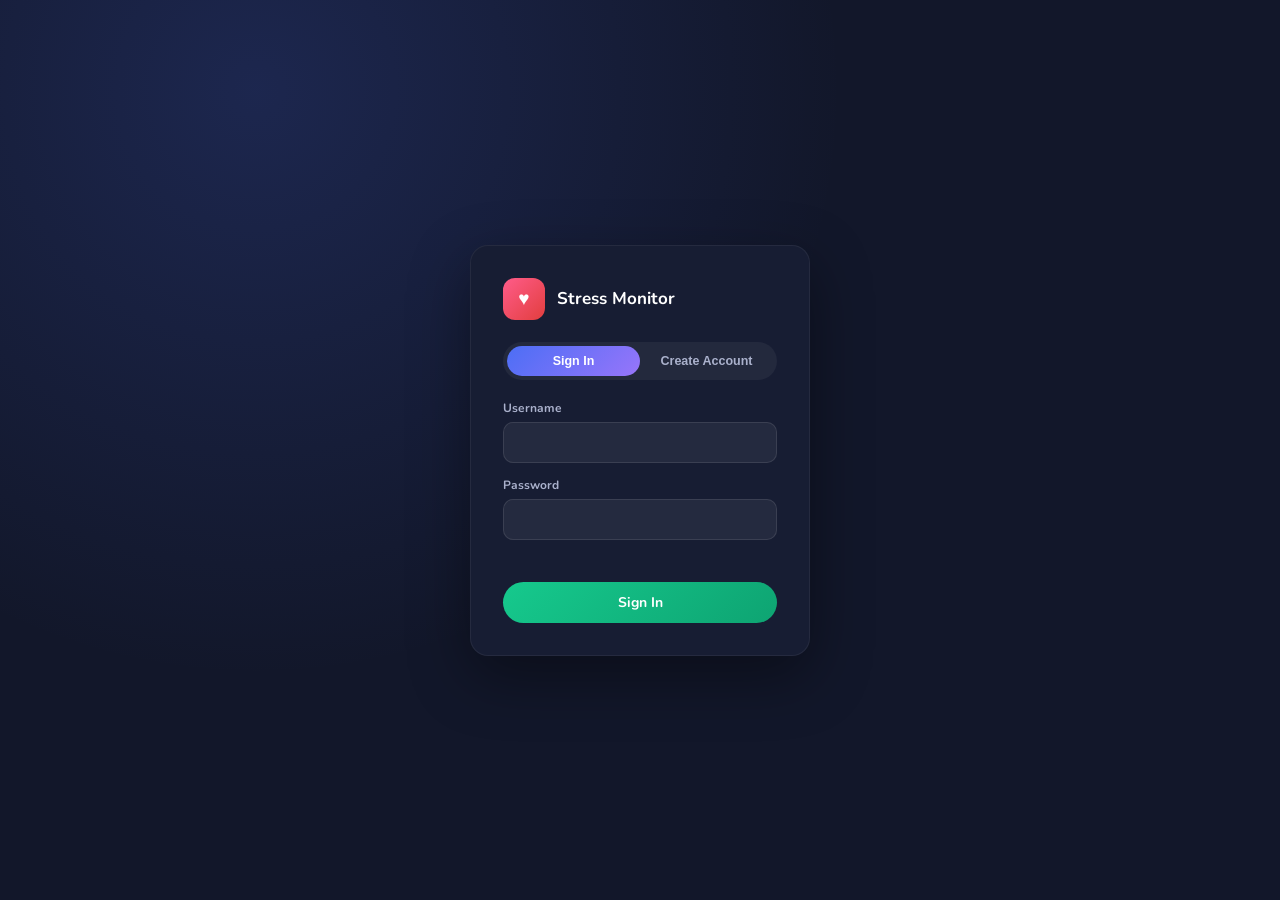
<file: frontend/login.html>
<!doctype html>
<html lang="en">
<head>
  <meta charset="UTF-8" />
  <meta name="viewport" content="width=device-width, initial-scale=1.0" />
  <title>Sign in · Stress Monitoring Dashboard</title>
  <link rel="preconnect" href="https://fonts.googleapis.com">
  <link href="https://fonts.googleapis.com/css2?family=Nunito:wght@400;600;700;800&family=JetBrains+Mono:wght@500;600&display=swap" rel="stylesheet">
  <link rel="stylesheet" href="style.css">
</head>
<body class="auth-body">
  <div class="auth-card">
    <div class="auth-brand">
      <span class="brand-icon">♥</span>
      <div>
        <h1>Stress Monitor</h1>
      </div>
    </div>

    <div class="auth-tabs">
      <button class="auth-tab-btn active" data-mode="login">Sign In</button>
      <button class="auth-tab-btn" data-mode="register">Create Account</button>
    </div>

    <form id="authForm" class="auth-form">
      <label>Username
        <input type="text" id="username" autocomplete="username" required minlength="3" maxlength="32" />
      </label>
      <label>Password
        <input type="password" id="password" autocomplete="current-password" required />
      </label>
      <div id="authError" class="auth-error"></div>
      <button type="submit" id="authSubmit" class="btn btn-start auth-submit">Sign In</button>
    </form>

  </div>
  <script src="login.js"></script>
</body>
</html>
</file>
<file: frontend/style.css>
:root {
  --bg-a: #eef2ff;
  --bg-b: #e6fbf5;
  --card: #ffffff;
  --text: #232946;
  --text-muted: #6b7280;
  --text-dim: #9ca3af;
  --border: #e7ebf5;

  --calm: #16c98d;
  --calm-dark: #0ea472;
  --stressed: #ff5c5c;
  --stressed-dark: #e23e3e;

  --indigo: #4c6ef5;
  --purple: #9775fa;
  --pink: #f06595;
  --orange: #ff922b;
  --teal: #20c997;
  --yellow: #fcc419;
  --cyan: #22b8cf;
  --lime: #82c91e;
  --rose: #ff5c8a;

  --font-display: 'Nunito', sans-serif;
  --font-mono: 'JetBrains Mono', monospace;

  --shadow: 0 4px 16px rgba(35, 41, 70, 0.06);
  --shadow-lg: 0 8px 28px rgba(35, 41, 70, 0.10);

  --sidebar-bg: #12172a;
  --sidebar-bg-2: #171d33;
  --sidebar-text: #aab1cc;
  --sidebar-text-dim: #6b7290;
}

* { box-sizing: border-box; }

html, body {
  margin: 0;
  min-height: 100%;
}

body {
  font-family: var(--font-display);
  color: var(--text);
  background:
    radial-gradient(circle at 10% 0%, rgba(76, 110, 245, 0.10), transparent 40%),
    radial-gradient(circle at 90% 15%, rgba(255, 92, 138, 0.08), transparent 40%),
    radial-gradient(circle at 50% 100%, rgba(32, 201, 151, 0.10), transparent 45%),
    linear-gradient(180deg, var(--bg-a), var(--bg-b));
  background-attachment: fixed;
  min-height: 100vh;
  display: flex;
  flex-direction: column;
}

/* ---------- Header ---------- */
.topbar {
  display: flex;
  align-items: center;
  justify-content: space-between;
  gap: 16px;
  padding: 14px 28px;
  background: rgba(255, 255, 255, 0.75);
  backdrop-filter: blur(8px);
  border-bottom: 1px solid var(--border);
  flex-wrap: wrap;
  position: sticky;
  top: 0;
  z-index: 10;
}

.brand { display: flex; align-items: baseline; gap: 10px; }

.brand-dot {
  width: 12px; height: 12px; border-radius: 50%;
  background: linear-gradient(135deg, var(--indigo), var(--pink), var(--teal));
  background-size: 200% 200%;
  animation: brandShift 4s ease infinite;
  display: inline-block;
}
@keyframes brandShift {
  0% { background-position: 0% 50%; }
  50% { background-position: 100% 50%; }
  100% { background-position: 0% 50%; }
}

.brand h1 {
  font-size: 20px;
  font-weight: 800;
  margin: 0;
  background: linear-gradient(90deg, var(--indigo), var(--pink));
  -webkit-background-clip: text;
  background-clip: text;
  color: transparent;
}

.brand-sub { color: var(--text-dim); font-size: 13px; }

.tabs { display: flex; gap: 6px; background: #f1f3fb; padding: 4px; border-radius: 999px; }

.tab-btn {
  border: none; background: transparent; padding: 7px 18px; border-radius: 999px;
  font-family: var(--font-display); font-weight: 700; font-size: 13px; color: var(--text-muted);
  cursor: pointer; transition: all 0.15s ease;
}
.tab-btn.active {
  background: linear-gradient(135deg, var(--indigo), var(--purple));
  color: white;
  box-shadow: var(--shadow);
}

.topbar-right { display: flex; align-items: center; gap: 14px; }

.subject-label { font-size: 13px; color: var(--text-muted); font-family: var(--font-mono); }

.btn {
  border: none; border-radius: 999px; padding: 8px 16px; font-family: var(--font-display);
  font-weight: 700; font-size: 13px; cursor: pointer; color: white; transition: transform 0.1s ease;
}
.btn:active { transform: scale(0.96); }
.btn-start { background: linear-gradient(135deg, var(--calm), var(--calm-dark)); }
.btn-stop { background: linear-gradient(135deg, var(--stressed), var(--stressed-dark)); }

.conn-status { display: flex; align-items: center; gap: 7px; font-size: 12px; font-weight: 700; color: var(--text-muted); }
.conn-dot { width: 8px; height: 8px; border-radius: 50%; background: var(--text-dim); }
.conn-dot.live { background: var(--calm); box-shadow: 0 0 8px var(--calm); animation: pulseDot 2s ease-in-out infinite; }
.conn-dot.warn { background: var(--yellow); }
@keyframes pulseDot { 0%, 100% { opacity: 1; } 50% { opacity: 0.35; } }

/* ---------- Main layout ---------- */
main.tab-panel { display: none; padding: 24px; max-width: 1100px; margin: 0 auto; width: 100%; flex: 1; }
main.tab-panel.active { display: block; }

/* ---------- Status hero ---------- */
.status-hero { display: flex; justify-content: flex-start; margin-bottom: 22px; }
.status-hero-inner { display: flex; flex-direction: column; align-items: flex-start; gap: 10px; }
.status-label { font-size: 12px; letter-spacing: 0.08em; color: var(--text-muted); font-weight: 700; text-transform: uppercase; }

.status-pill {
  display: flex; align-items: center; gap: 10px; padding: 14px 32px; border-radius: 999px;
  font-family: var(--font-display); font-weight: 800; font-size: 22px; color: white;
  box-shadow: var(--shadow-lg); transition: background 0.4s ease;
}
.status-pill.status-calm { background: linear-gradient(135deg, var(--calm), var(--calm-dark)); }
.status-pill.status-stressed { background: linear-gradient(135deg, var(--stressed), var(--stressed-dark)); animation: statusPulse 1.4s ease-in-out infinite; }
@keyframes statusPulse {
  0%, 100% { box-shadow: 0 0 0 0 rgba(255, 92, 92, 0.45), var(--shadow-lg); }
  50% { box-shadow: 0 0 0 14px rgba(255, 92, 92, 0), var(--shadow-lg); }
}
.status-icon { display: none; }

/* ---------- Metric cards ---------- */
.metrics-grid {
  display: grid;
  grid-template-columns: repeat(auto-fit, minmax(160px, 1fr));
  gap: 14px;
  margin-bottom: 22px;
}

.metric-card {
  background: var(--card);
  border-radius: 14px;
  padding: 16px 18px;
  box-shadow: var(--shadow);
  border-top: 4px solid var(--accent, var(--indigo));
  transition: transform 0.15s ease, box-shadow 0.15s ease;
}
.metric-card:hover { transform: translateY(-2px); box-shadow: var(--shadow-lg); }

.metric-label {
  font-size: 11px; font-weight: 700; letter-spacing: 0.06em; text-transform: uppercase;
  color: var(--text-muted); display: flex; justify-content: space-between; align-items: center;
}
.metric-trend { font-size: 11px; font-weight: 700; }
.metric-trend.up { color: var(--stressed-dark); }
.metric-trend.down { color: var(--calm-dark); }

.metric-value { display: flex; align-items: baseline; gap: 5px; margin-top: 8px; }
.metric-value .num { font-size: 26px; font-weight: 800; color: var(--text); }
.metric-value .unit { font-size: 12px; color: var(--text-dim); }

/* ---------- Event log ---------- */
.event-log-card, .sessions-card, .records-card {
  background: var(--card); border-radius: 14px; padding: 18px 20px; box-shadow: var(--shadow);
  margin-bottom: 18px;
}
.event-log-card h2, .sessions-card h2, .records-card h2 {
  font-size: 14px; margin: 0 0 12px 0; color: var(--text-muted); text-transform: uppercase; letter-spacing: 0.06em;
}

.event-log { list-style: none; margin: 0; padding: 0; display: flex; flex-direction: column; gap: 10px; max-height: 280px; overflow-y: auto; }
.event-log li { display: flex; align-items: center; gap: 10px; font-size: 13px; }
.event-empty { color: var(--text-dim); }
.event-dot { width: 9px; height: 9px; border-radius: 50%; flex-shrink: 0; }
.event-dot.calm { background: var(--calm); }
.event-dot.stressed { background: var(--stressed); }
.event-time { color: var(--text-dim); font-size: 11px; margin-left: auto; font-family: var(--font-mono); }

/* ---------- Tables ---------- */
.table-wrap { overflow-x: auto; }
table { width: 100%; border-collapse: collapse; font-size: 13px; }
th {
  text-align: left; font-size: 11px; text-transform: uppercase; letter-spacing: 0.05em;
  color: var(--text-muted); padding: 8px 10px; border-bottom: 2px solid var(--border);
}
td { padding: 10px; border-bottom: 1px solid var(--border); }
tr:hover td { background: #fafbff; }
.muted { color: var(--text-dim); }

.badge { display: inline-block; padding: 3px 10px; border-radius: 999px; font-weight: 700; font-size: 12px; }
.badge.calm { background: rgba(22, 201, 141, 0.12); color: var(--calm-dark); }
.badge.stressed { background: rgba(255, 92, 92, 0.12); color: var(--stressed-dark); }

.view-btn {
  border: none; background: linear-gradient(135deg, var(--indigo), var(--purple)); color: white;
  padding: 5px 14px; border-radius: 999px; font-size: 12px; font-weight: 700; cursor: pointer;
}
.view-btn:hover { opacity: 0.9; }

/* ---------- Footer ---------- */
.footer {
  padding: 12px 28px; border-top: 1px solid var(--border); font-size: 11px; color: var(--text-dim);
  display: flex; justify-content: space-between; font-family: var(--font-mono); background: rgba(255,255,255,0.6);
}

@media (max-width: 640px) {
  .topbar { flex-direction: column; align-items: stretch; }
  .metrics-grid { grid-template-columns: repeat(2, 1fr); }
}

/* =========================================================================
   New sidebar app shell (matches the reference MedMonitor-style layout)
   ========================================================================= */
.app-body { flex-direction: row; }

.sidebar {
  width: 240px;
  flex-shrink: 0;
  background: linear-gradient(180deg, var(--sidebar-bg), var(--sidebar-bg-2));
  color: var(--sidebar-text);
  display: flex;
  flex-direction: column;
  padding: 20px 16px;
  position: sticky;
  top: 0;
  height: 100vh;
}

.sb-brand { display: flex; align-items: center; gap: 10px; margin-bottom: 26px; }
.sb-brand-icon {
  width: 38px; height: 38px; border-radius: 11px; flex-shrink: 0;
  background: linear-gradient(135deg, var(--rose), var(--stressed-dark));
  display: flex; align-items: center; justify-content: center; color: white; font-size: 17px;
}
.sb-brand h1 { font-size: 15px; margin: 0; color: white; font-weight: 800; }
.sb-brand p { font-size: 11px; margin: 2px 0 0; color: var(--sidebar-text-dim); }

.sb-section-label {
  font-size: 10px; letter-spacing: 0.1em; text-transform: uppercase; color: var(--sidebar-text-dim);
  font-weight: 700; margin: 6px 4px 10px;
}

.sb-nav { display: flex; flex-direction: column; gap: 4px; }
.sb-nav-btn {
  display: flex; align-items: center; gap: 10px; text-align: left; border: none; background: transparent;
  color: var(--sidebar-text); padding: 11px 12px; border-radius: 10px; font-family: var(--font-display);
  font-weight: 700; font-size: 13.5px; cursor: pointer; transition: background 0.15s ease;
}
.sb-nav-btn:hover { background: rgba(255, 255, 255, 0.06); }
.sb-nav-btn.active { background: linear-gradient(135deg, var(--indigo), var(--purple)); color: white; }
.sb-nav-icon { font-size: 15px; width: 18px; text-align: center; }

.sb-bottom { margin-top: auto; display: flex; flex-direction: column; gap: 10px; padding-top: 16px; border-top: 1px solid rgba(255,255,255,0.08); }
.sb-bottom .conn-status { color: var(--sidebar-text); }
.sb-user { display: flex; align-items: center; gap: 8px; font-size: 12.5px; font-weight: 700; color: white; }
.sb-user-icon { font-size: 13px; }
.sb-logout {
  border: 1px solid rgba(255,255,255,0.14); background: transparent; color: var(--sidebar-text);
  padding: 7px 12px; border-radius: 999px; font-size: 12px; font-weight: 700; cursor: pointer;
}
.sb-logout:hover { background: rgba(255,255,255,0.08); color: white; }

.main-col { flex: 1; min-width: 0; display: flex; flex-direction: column; }

.main-col .topbar { position: static; background: transparent; backdrop-filter: none; border-bottom: none; padding: 24px 28px 4px; }
.topbar-titles h2 { margin: 0; font-size: 22px; font-weight: 800; color: var(--text); }
.topbar-titles p { margin: 2px 0 0; font-size: 13px; color: var(--text-muted); }
.last-update { text-align: right; font-size: 11px; }
.last-update-label { display: block; color: var(--text-dim); text-transform: uppercase; letter-spacing: 0.06em; font-size: 10px; }
#lastUpdate { font-family: var(--font-mono); font-weight: 700; color: var(--text); }

.status-strip { display: flex; gap: 10px; padding: 12px 28px 0; flex-wrap: wrap; }
.chip {
  display: inline-flex; align-items: center; gap: 6px; background: var(--card); border: 1px solid var(--border);
  padding: 7px 14px; border-radius: 999px; font-size: 12px; font-weight: 700; color: var(--text-muted); box-shadow: var(--shadow);
}
.chip.small { padding: 4px 10px; box-shadow: none; }
.chip-live { color: var(--calm-dark); }
.chip-dot { width: 7px; height: 7px; border-radius: 50%; background: var(--calm); box-shadow: 0 0 6px var(--calm); animation: pulseDot 2s ease-in-out infinite; }
.chip-user { color: var(--text); }

.mobile-tabs { display: none; }

main.tab-panel { max-width: none; padding: 20px 28px 28px; }

.section-label { font-size: 12px; letter-spacing: 0.08em; text-transform: uppercase; color: var(--text-muted); font-weight: 800; margin: 20px 2px 10px; }

/* ---------- Vitals rows: uniform, equal-width cards per row ---------- */
.metrics-grid-uniform { display: grid; gap: 14px; margin-bottom: 14px; }
.metrics-grid-uniform.row-of-5 { grid-template-columns: repeat(5, 1fr); }
.metrics-grid-uniform.row-of-4 { grid-template-columns: repeat(4, 1fr); }

.metric-card-uniform {
  background: var(--card); border-radius: 14px; padding: 16px; box-shadow: var(--shadow);
  display: flex; gap: 12px; align-items: center; border-top: 4px solid var(--accent, var(--indigo));
  min-width: 0;
}
.mcu-icon {
  width: 40px; height: 40px; border-radius: 11px; background: var(--accent, var(--indigo));
  color: white; display: flex; align-items: center; justify-content: center; font-size: 18px; flex-shrink: 0;
}
.mcu-body { flex: 1; min-width: 0; }
.metric-card-uniform .num { font-size: 22px; }

@media (max-width: 1200px) {
  .metrics-grid-uniform.row-of-5 { grid-template-columns: repeat(3, 1fr); }
  .metrics-grid-uniform.row-of-4 { grid-template-columns: repeat(2, 1fr); }
}

.status-tag { font-size: 9.5px; font-weight: 800; padding: 2px 8px; border-radius: 999px; background: rgba(22,201,141,0.14); color: var(--calm-dark); letter-spacing: 0.04em; }
.status-tag.high { background: rgba(255,92,92,0.14); color: var(--stressed-dark); }

.buffer-note { margin-top: 12px; font-size: 11px; color: var(--text-dim); font-family: var(--font-mono); }

@media (max-width: 900px) {
  .sidebar { display: none; }
  .mobile-tabs { display: flex; margin: 0 28px 10px; }
  .metrics-grid-uniform.row-of-5,
  .metrics-grid-uniform.row-of-4 { grid-template-columns: repeat(2, 1fr); }
}

/* =========================================================================
   Auth (login/register) page
   ========================================================================= */
.auth-body {
  align-items: center; justify-content: center; min-height: 100vh;
  background: radial-gradient(circle at 20% 10%, rgba(76,110,245,0.18), transparent 45%), var(--sidebar-bg);
}
.auth-card {
  background: var(--sidebar-bg-2); border-radius: 18px; padding: 32px; width: 340px;
  box-shadow: 0 20px 60px rgba(0,0,0,0.4); border: 1px solid rgba(255,255,255,0.06);
}
.auth-brand { display: flex; align-items: center; gap: 12px; margin-bottom: 22px; }
.auth-brand .brand-icon {
  width: 42px; height: 42px; border-radius: 12px; background: linear-gradient(135deg, var(--rose), var(--stressed-dark));
  display: flex; align-items: center; justify-content: center; color: white; font-size: 19px;
}
.auth-brand h1 { margin: 0; font-size: 17px; color: white; }
.auth-brand p { margin: 2px 0 0; font-size: 11px; color: var(--sidebar-text-dim); }

.auth-tabs { display: flex; background: rgba(255,255,255,0.05); border-radius: 999px; padding: 4px; margin-bottom: 20px; }
.auth-tab-btn { flex: 1; border: none; background: transparent; color: var(--sidebar-text); padding: 8px; border-radius: 999px; font-weight: 700; font-size: 12.5px; cursor: pointer; }
.auth-tab-btn.active { background: linear-gradient(135deg, var(--indigo), var(--purple)); color: white; }

.auth-form { display: flex; flex-direction: column; gap: 14px; }
.auth-form label { display: flex; flex-direction: column; gap: 6px; font-size: 12px; color: var(--sidebar-text); font-weight: 700; }
.auth-form input {
  background: rgba(255,255,255,0.06); border: 1px solid rgba(255,255,255,0.1); border-radius: 10px;
  padding: 10px 12px; color: white; font-family: var(--font-display); font-size: 14px;
}
.auth-form input:focus { outline: 2px solid var(--indigo); }
.auth-error { color: var(--stressed); font-size: 12px; min-height: 14px; }
.auth-submit { width: 100%; padding: 11px; font-size: 14px; }
.auth-hint { color: var(--sidebar-text-dim); font-size: 11px; margin: 18px 0 0; line-height: 1.5; text-align: center; }

/* ---------------------------------------------------------------------
   Added: real-session collection progress + probability/threshold
   readout. Uses only variables already defined in :root above.
   --------------------------------------------------------------------- */
.progress-banner {
  font-family: var(--font-mono);
  font-size: 13px;
  font-weight: 600;
  color: var(--text-muted);
  background: rgba(76, 110, 245, 0.08);
  border: 1px solid rgba(76, 110, 245, 0.25);
  border-radius: 10px;
  padding: 8px 14px;
}
.prob-line {
  font-family: var(--font-mono);
  font-size: 12px;
  color: var(--text-dim);
}
.status-pill.status-ready {
  background: linear-gradient(135deg, var(--indigo), var(--purple));
}
.status-pill.status-warming {
  background: linear-gradient(135deg, var(--yellow), var(--orange));
}
</file>
